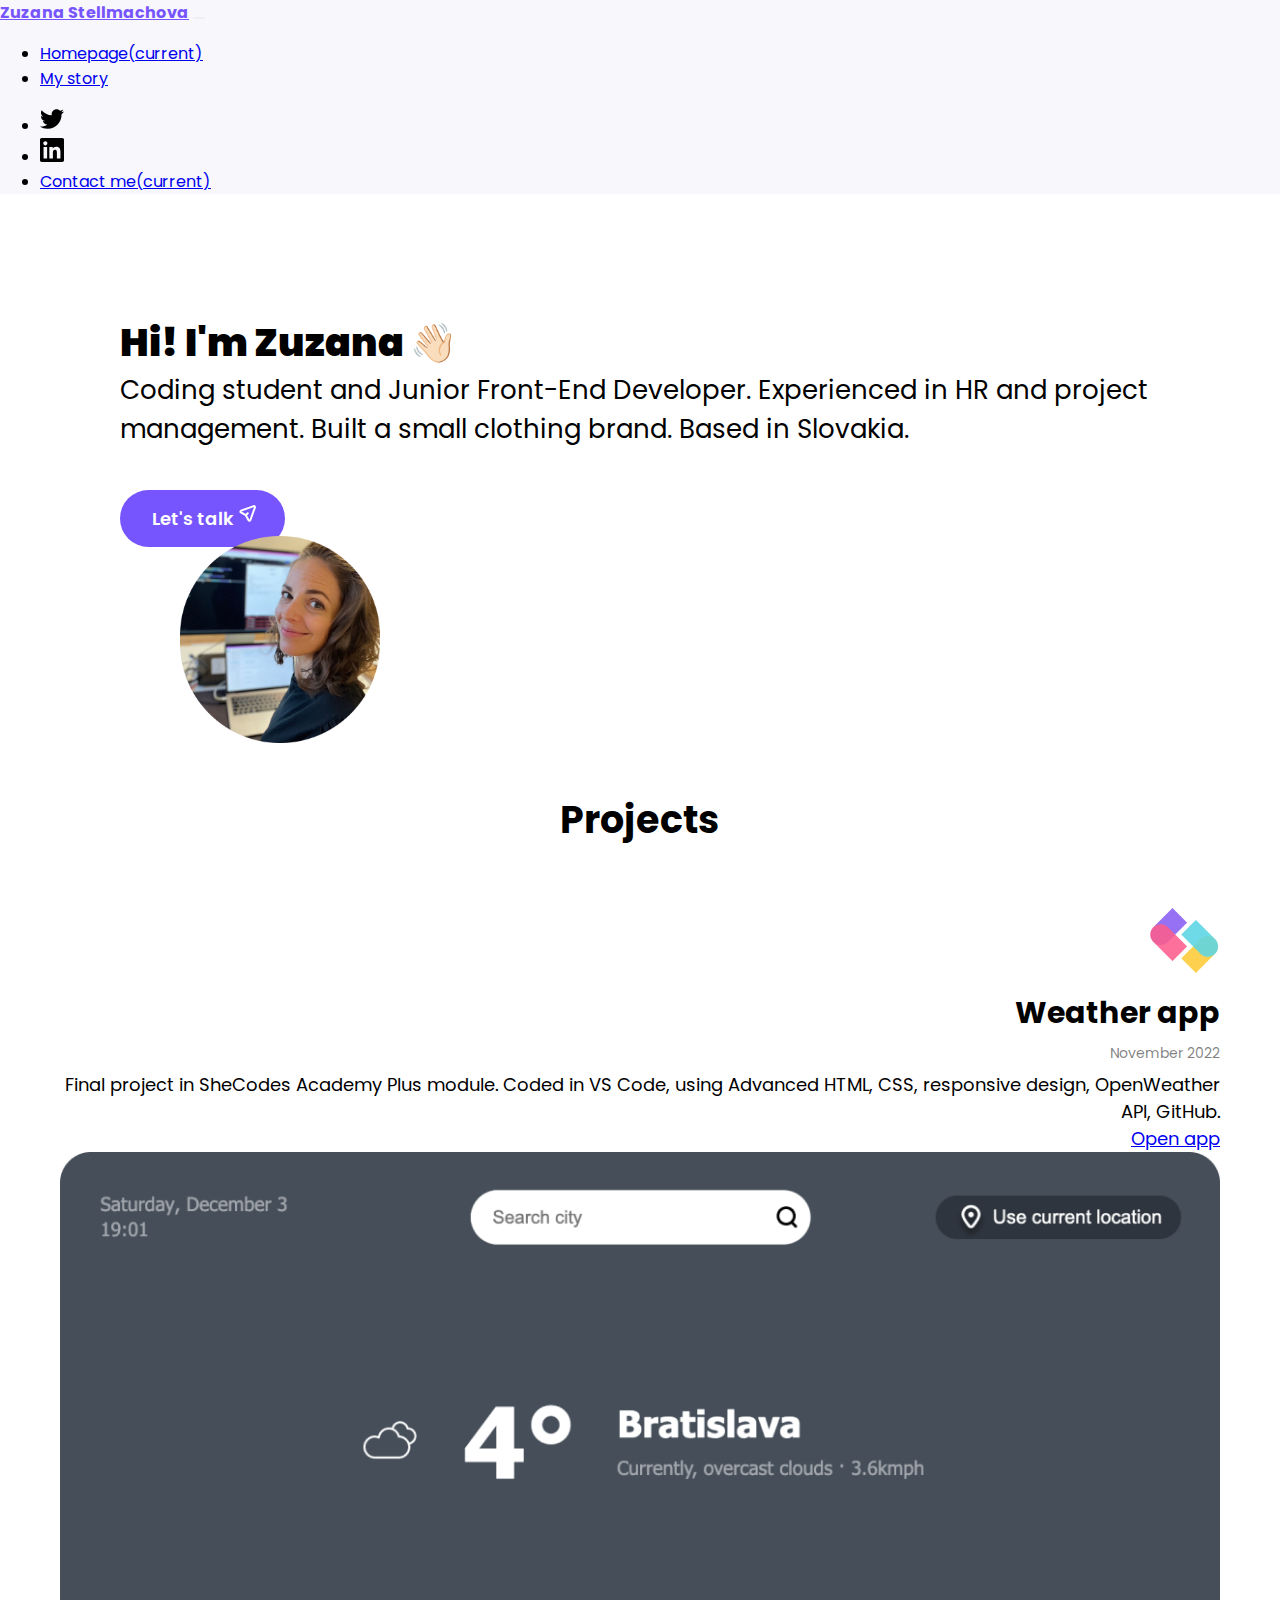
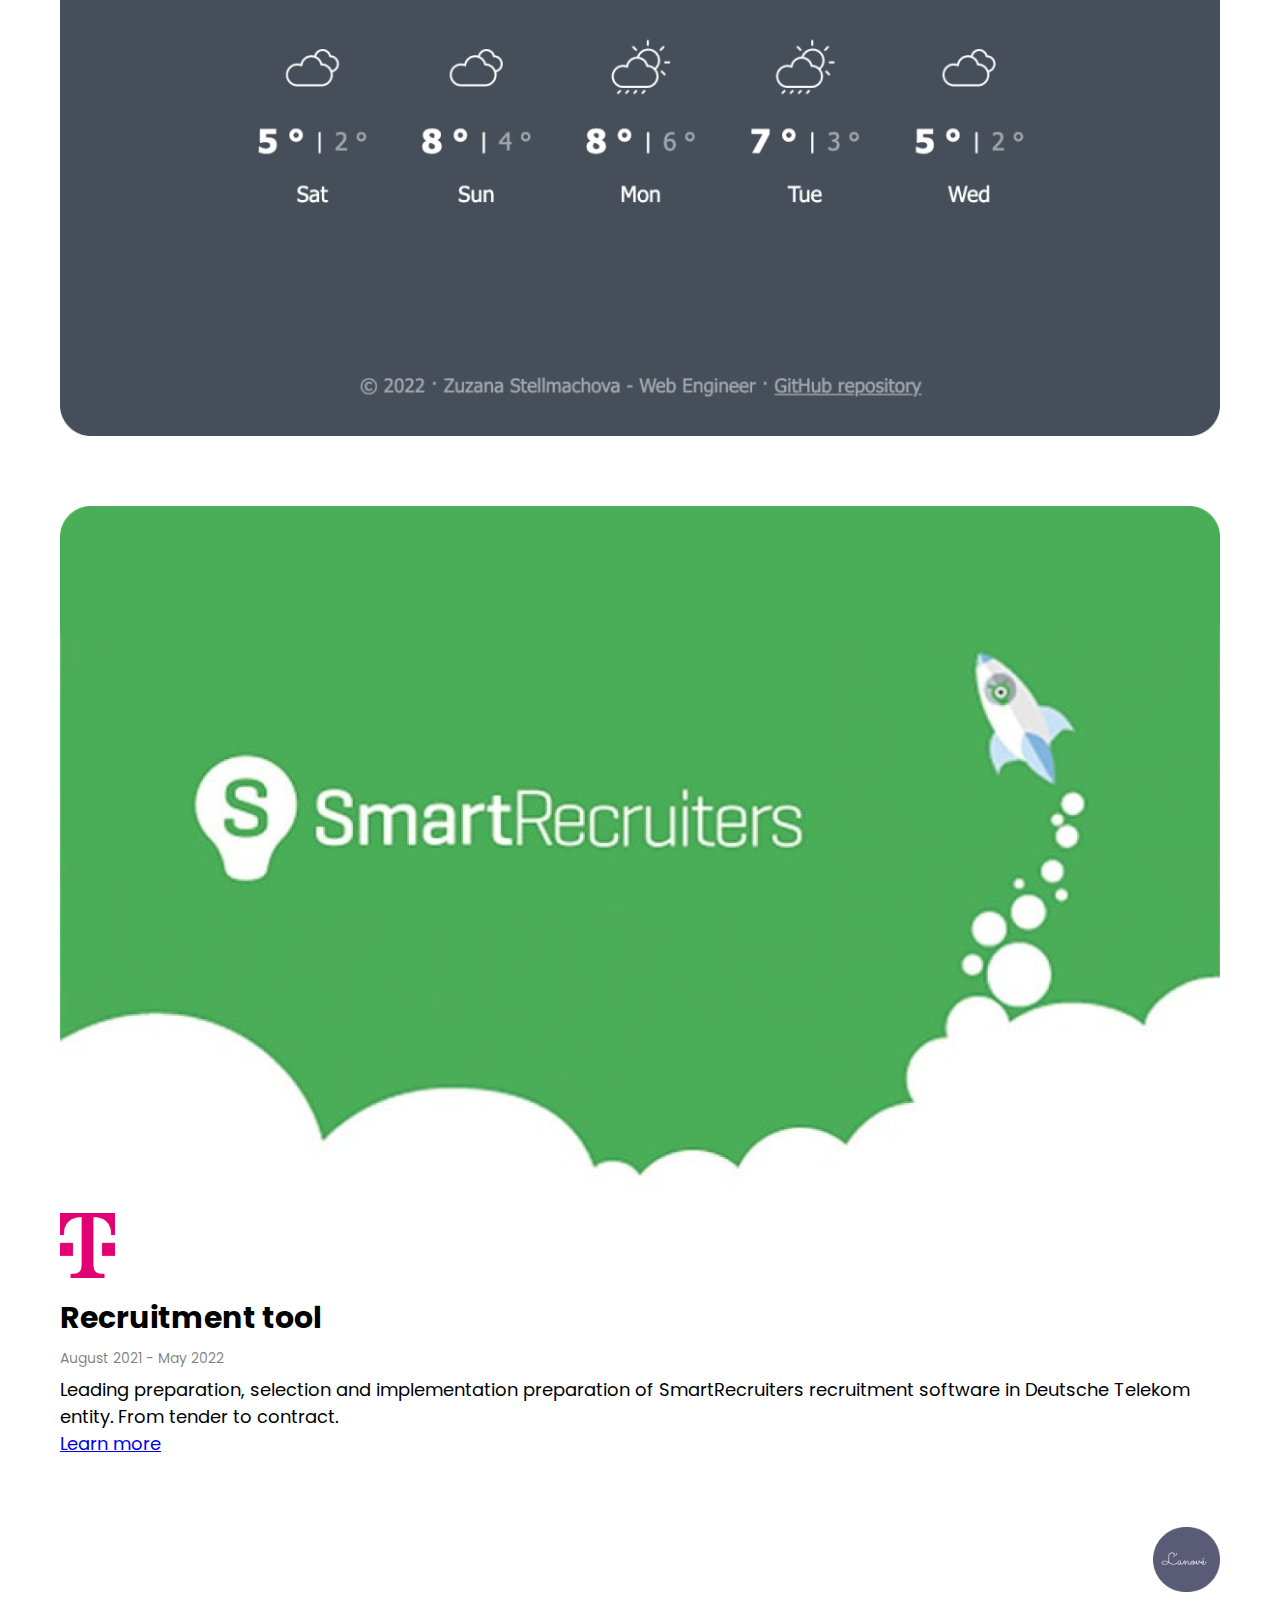
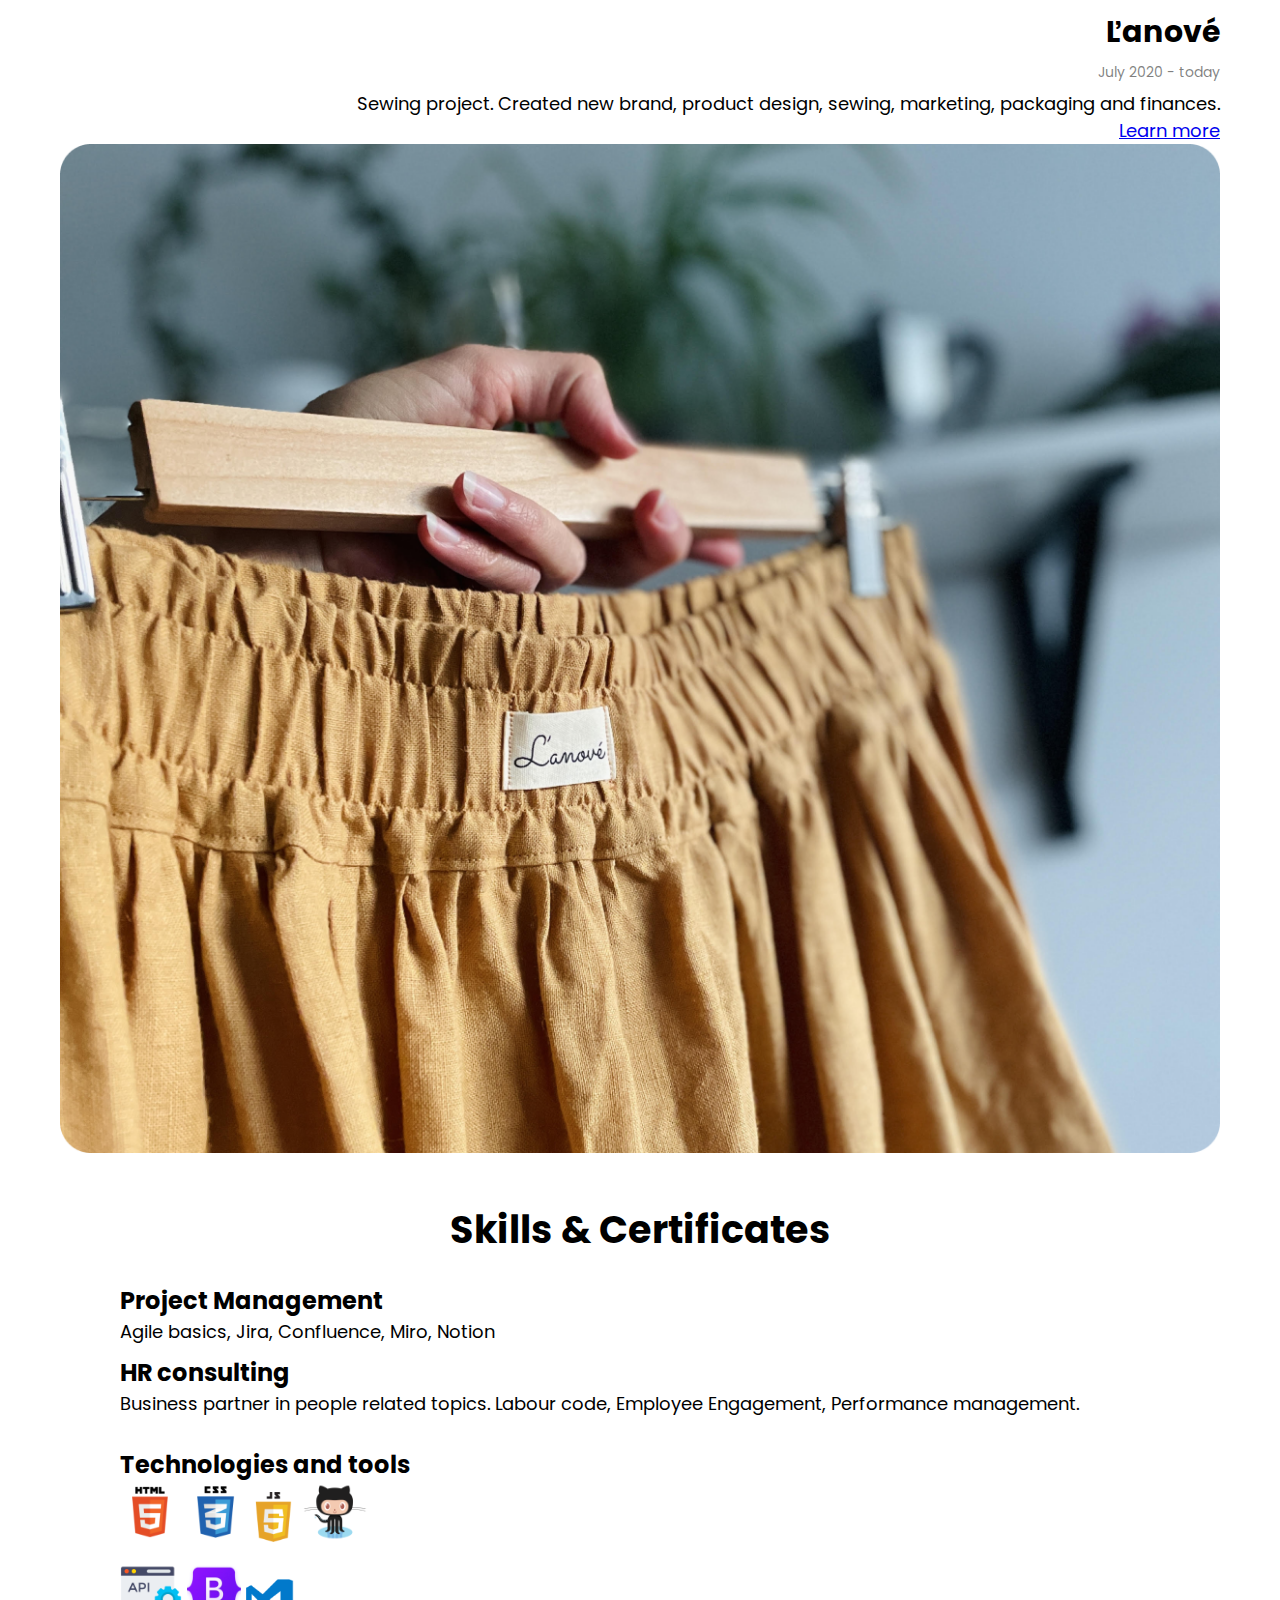
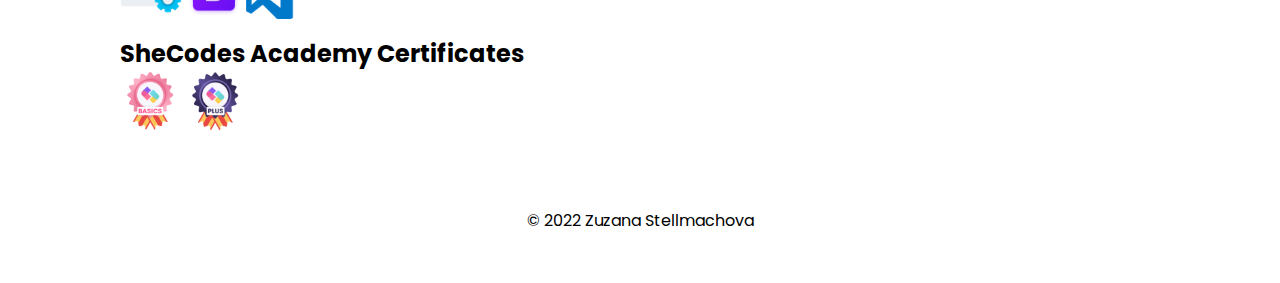
<file: index.html>
<!DOCTYPE html>
<html lang="eng">
    <head>
        <meta charset="UTF-8"/>
        <meta name="viewport" content="width=device-width, initial-scale=1.0">
        <meta http-equiv="X-UA-Compatible" content="IE=edge">
        <link rel="stylesheet" href="https://cdn.jsdelivr.net/npm/bootstrap@4.1.3/dist/css/bootstrap.min.css" integrity="sha384-MCw98/SFnGE8fJT3GXwEOngsV7Zt27NXFoaoApmYm81iuXoPkFOJwJ8ERdknLPMO" crossorigin="anonymous">
        <link rel="preconnect" href="https://fonts.googleapis.com"><link rel="preconnect" href="https://fonts.gstatic.com" crossorigin><link href="https://fonts.googleapis.com/css2?family=Oswald&family=Poppins:wght@400;600;800&display=swap" rel="stylesheet">
        <title>Zuzana Stellmachova - Junior Front-End Developer</title>
        <link rel="stylesheet" href="/styles.css"/>
        <script src="https://code.jquery.com/jquery-3.3.1.slim.min.js" integrity="sha384-q8i/X+965DzO0rT7abK41JStQIAqVgRVzpbzo5smXKp4YfRvH+8abtTE1Pi6jizo" crossorigin="anonymous"></script>
        <script src="https://cdn.jsdelivr.net/npm/popper.js@1.14.3/dist/umd/popper.min.js" integrity="sha384-ZMP7rVo3mIykV+2+9J3UJ46jBk0WLaUAdn689aCwoqbBJiSnjAK/l8WvCWPIPm49" crossorigin="anonymous"></script>
        <script src="https://cdn.jsdelivr.net/npm/bootstrap@4.1.3/dist/js/bootstrap.min.js" integrity="sha384-ChfqqxuZUCnJSK3+MXmPNIyE6ZbWh2IMqE241rYiqJxyMiZ6OW/JmZQ5stwEULTy" crossorigin="anonymous"></script>
    </head>
    <body>
        <nav class="navbar navbar-expand-md navbar-light sticky-top">
            <a class="navbar-brand" href="/index.html">Zuzana Stellmachova</a>
            <button class="navbar-toggler" type="button" data-toggle="collapse" data-target="#navbarText" aria-controls="navbarText" aria-expanded="false" aria-label="Toggle navigation">
              <span class="navbar-toggler-icon"></span>
            </button>
            <div class="collapse navbar-collapse" id="navbarText">
              <ul class="navbar-nav mr-auto">
                <li class="nav-item active" aria-current="page">
                  <a class="nav-link" href="/index.html" title="Homepage">Homepage<span class="sr-only">(current)</span></a>
                </li>
                <li class="nav-item">
                  <a class="nav-link" href="/myStory.html" title="My story">My story</a>
                </li>
              </ul>
              <span class="navbar-text">
                <ul class="navbar-nav mr-auto">
                    <li class="nav-item">
                        <a class="nav-link" href="https://twitter.com/ZStellmachova" target="blank" title="Twitter"><img src="/images/twitter.svg"></a>
                    </li>
                    <li class="nav-item">
                        <a class="nav-link" href="https://linkedin.com/in/zuzana-stellmachova" target="blank" title="LinkedIn"><img src="/images/linkedin.svg"></a>
                    </li>
                    <li class="nav-item active">
                      <a class="nav-link" href="mailto:stellmachovazuzana@gmail.com" title="stellmachovazuzana@gmail.com">Contact me<span class="sr-only">(current)</span></a>
                    </li>
                </ul>
              </span>
            </div>
          </nav>
            <div class="page-content">
                <div class="hero d-flex">
                    <div class="hero-content-wrapper">
                        <div class="hero-greeting">Hi! I'm Zuzana 👋🏻</div>
                        <div class="hero-text">Coding student and Junior Front-End Developer.
                            <br /> 
                        Experienced in HR and project management.
                        <br /> 
                        Built a small clothing brand. Based in Slovakia.
                        </div>
                        <div class="hero-contact">
                        <a href="mailto:stellmachovazuzana@gmail.com" class="hero-contact-link">Let's talk 
                            <img src="/images/Icon/Send.svg">
                        </a>
                        </div>
                    </div>
                    <div class="hero-img-wrapper"><img src="/images/ProfilePicture.png" class="profile-pic "></div>
                </div>
                <div class="projects-content">
                    <div class="section-heading">Projects</div>
                    <div class="container">
                        <div class="row project-row">
                            <div class="col-md-6 col-xs-12 project-item">
                                <div class="d-flex d-md-block">
                                    <img src="/images/sheCodes_logo.png" class="project-logo img-fluid"/>
                                    <div class="project-name-date-wrapper">
                                        <div class="project-name">Weather app</div>
                                        <div class="project-date">November 2022</div>
                                    </div>
                                </div>
                                <div class="project-description">Final project in SheCodes Academy Plus module. Coded in VS Code, using Advanced HTML, CSS, responsive design, OpenWeather API, GitHub.</div>
                                <div class="project-link-wrapper"><a href="https://benevolent-buttercream-5db718.netlify.app/" class="project-link" title="Weather app" target="blank">Open app</a></div>      
                            </div>
                            <div class="col-md-6 col-xs-12 project-item"><img src="/images/weatherApp.png" class="project-picture img-fluid"></div>
                        </div>

                        <div class="row project-row project-row-reverse">
                            <div class="col-md-6 col-xs-12 project-item"><img src="/images/smartRecruiters.png" class="project-picture img-fluid"></div>
                            <div class="col-md-6 col-xs-12 project-item">
                                <div class="d-flex d-md-block">
                                    <img src="/images/T_logo.png" class="project-logo img-fluid"/>
                                    <div class="project-name-date-wrapper">
                                        <div class="project-name">Recruitment tool</div>
                                        <div class="project-date">August  2021 - May 2022 </div>
                                    </div>
                                </div>
                                <div class="project-description">Leading preparation, selection and implementation preparation of 
                                    SmartRecruiters recruitment software  in Deutsche Telekom entity. 
                                    From tender to contract.</div>
                                <div class="project-link-wrapper"><a href="https://linkedin.com/in/zuzana-stellmachova" title="LinkedIn profile" class="project-link" target="blank">Learn more</a></div>      
                            </div>
                            
                        </div>
                        <div class="row project-row">
                            <div class="col-md-6 col-xs-12 project-item">
                                <div class="d-flex d-md-block">
                                    <img src="/images/Lanove_logo.png" class="project-logo img-fluid"/>
                                    <div class="project-name-date-wrapper">
                                        <div class="project-name">Ľanové</div>
                                    <div class="project-date">July 2020 - today</div>
                                    </div> 
                                </div>
                                <div class="project-description">Sewing project. Created new brand, product design, sewing, marketing,  packaging and finances.</div>
                                <div class="project-link-wrapper"><a href="https://instagram.com/_lanove" class="project-link" title="Instagram profile" target="blank">Learn more</a></div>      
                            </div>
                            <div class="col-md-6 col-xs-12 project-item"><img src="/images/lanove_projectPicture.png" class="project-picture img-fluid"></div>
                        </div>
                        
                    </div>
                </div>
                <div class="section-heading">Skills & Certificates</div>
                <div class="container skills-certificates-wrapper">
                    <div class="row skill-row">
                        <div class="col-md-6 col-xs-12 skill-column">
                            <div class="skill-heading">Project Management</div>
                            <div class="skill-description">Agile basics, Jira, Confluence, 
                                <br/>Miro, Notion</div>
                        </div>
                        <div class="col-md-6 col-xs-12 skill-column">
                            <div class="row skill-heading">HR consulting</div>
                            <div class="row skill-description">Business partner in people related topics.<br/>
                                Labour code, Employee Engagement,<br/> 
                                Performance management.</div>
                        </div>
                    </div>
                    <div class="row skill-row">
                        <div class="col-md-6 col-xs-12 skill-column">
                            <div class="row skill-heading">Technologies and tools</div>
                            <div class="row skill-description">
                                <img src="/images/html.png" class="skill-image">
                                <img src="/images/css.png" class="skill-image">
                                <img src="/images/js.png" class="skill-image skill-image-js">
                                <img src="/images/github.png" class="skill-image"> 
                            </div>
                            <div class="row skill-description">
                                <img src="/images/api.png" class="skill-image">
                                <img src="/images/bootstrap.png" class="skill-image">
                                <img src="/images/vscode.png" class="skill-image skill-image-vscode">
                            </div>
                        </div>
                        <div class="col-md-6 col-xs-12 skill-column">
                            <div class="row skill-heading">SheCodes Academy Certificates</div>
                            <div class="row skill-description">
                                <img src="/images/sheCodesBasics.png" class="skill-image">
                                <img src="/images/sheCodesPlus.png" class="skill-image">
                            </div>
                        </div>
                    </div>
            </div> 
        <footer>© 2022 Zuzana Stellmachova</footer>       
    </body>
</html>
</file>
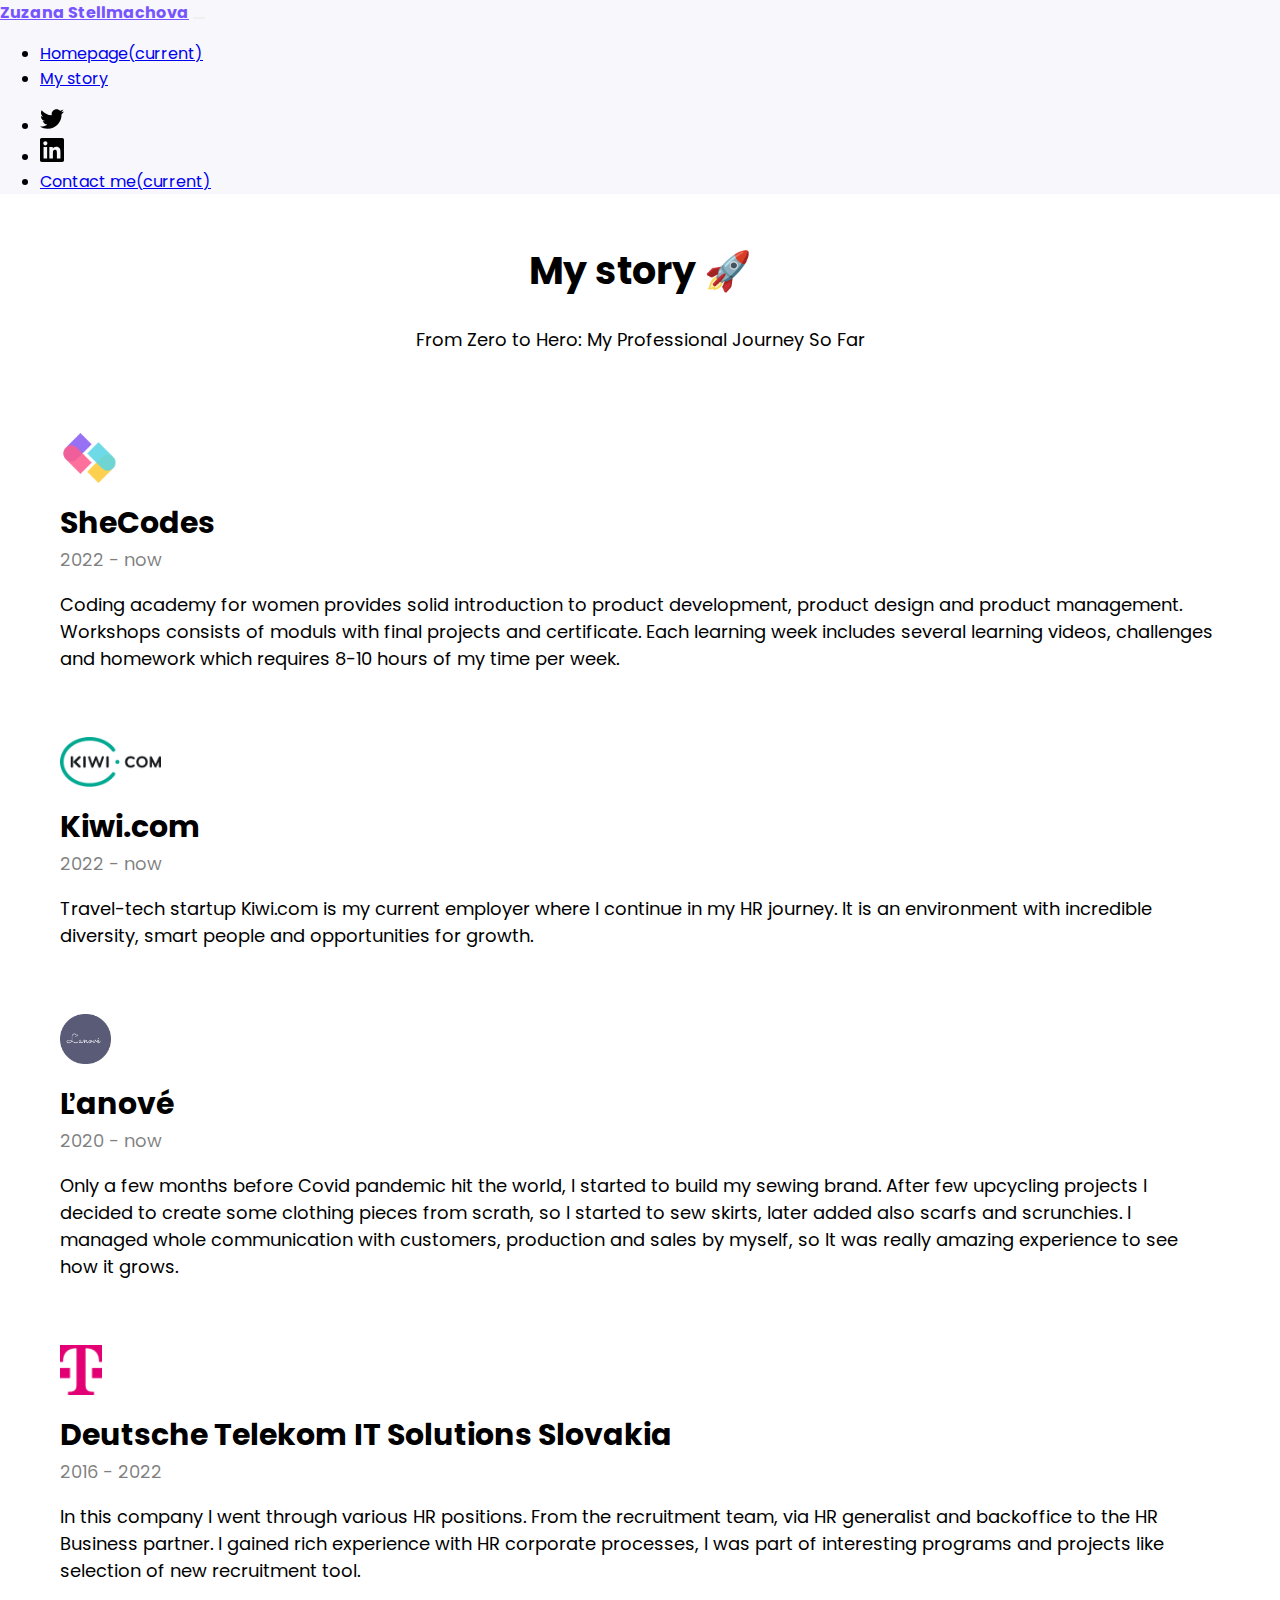
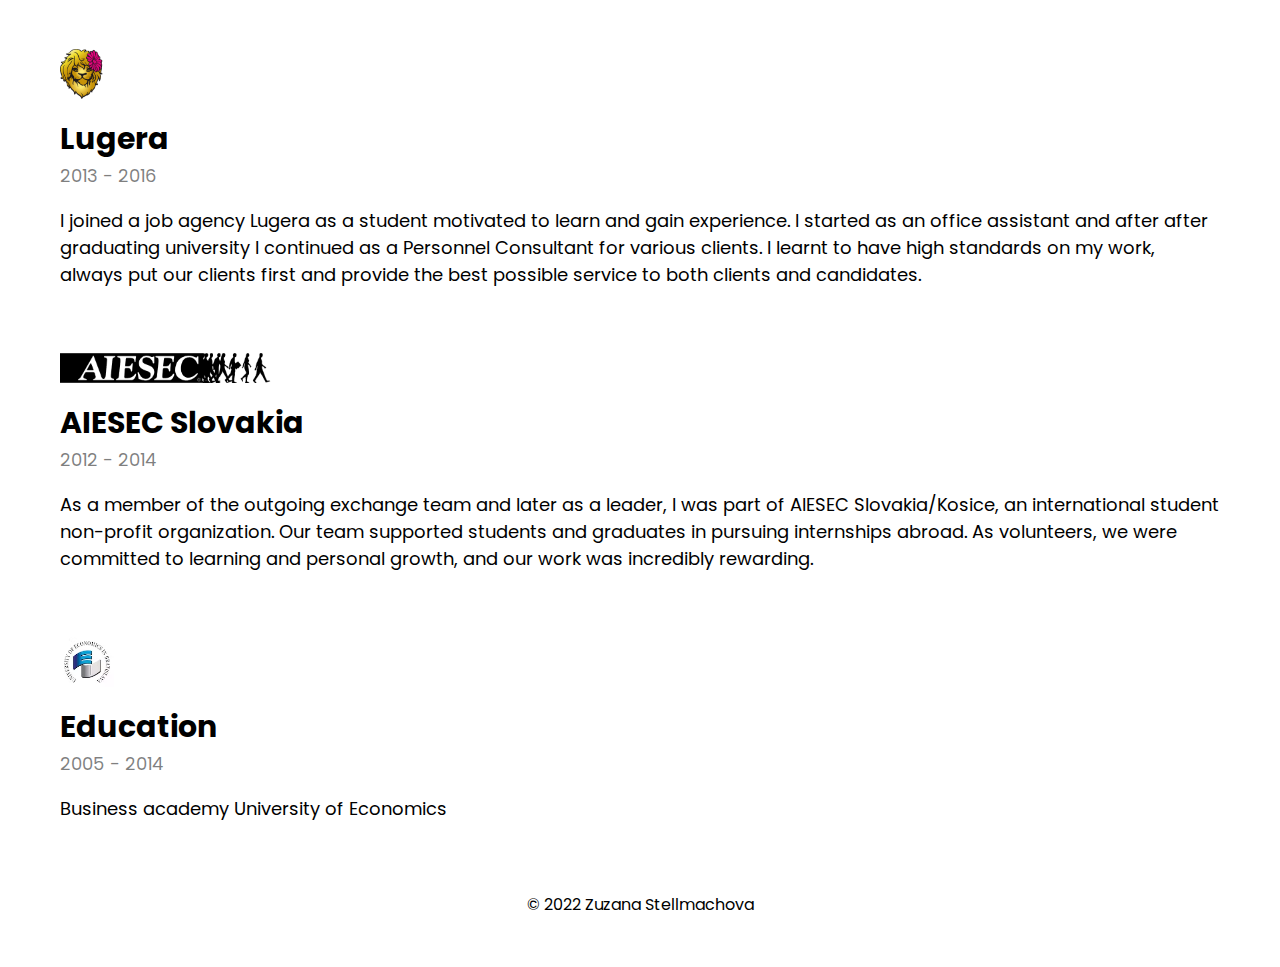
<file: myStory.html>
<!DOCTYPE html>
<html lang="eng">
    <head>
        <meta charset="UTF-8"/>
        <meta name="viewport" content="width=device-width, initial-scale=1.0">
        <meta http-equiv="X-UA-Compatible" content="IE=edge">
        <link rel="stylesheet" href="https://cdn.jsdelivr.net/npm/bootstrap@4.1.3/dist/css/bootstrap.min.css" integrity="sha384-MCw98/SFnGE8fJT3GXwEOngsV7Zt27NXFoaoApmYm81iuXoPkFOJwJ8ERdknLPMO" crossorigin="anonymous">
        <link rel="preconnect" href="https://fonts.googleapis.com"><link rel="preconnect" href="https://fonts.gstatic.com" crossorigin><link href="https://fonts.googleapis.com/css2?family=Oswald&family=Poppins:wght@400;600;800&display=swap" rel="stylesheet">
        <title>Zuzana Stellmachova - Junior Front-End Developer</title>
        <link rel="stylesheet" href="/styles.css"/>
        <script src="https://code.jquery.com/jquery-3.3.1.slim.min.js" integrity="sha384-q8i/X+965DzO0rT7abK41JStQIAqVgRVzpbzo5smXKp4YfRvH+8abtTE1Pi6jizo" crossorigin="anonymous"></script>
        <script src="https://cdn.jsdelivr.net/npm/popper.js@1.14.3/dist/umd/popper.min.js" integrity="sha384-ZMP7rVo3mIykV+2+9J3UJ46jBk0WLaUAdn689aCwoqbBJiSnjAK/l8WvCWPIPm49" crossorigin="anonymous"></script>
        <script src="https://cdn.jsdelivr.net/npm/bootstrap@4.1.3/dist/js/bootstrap.min.js" integrity="sha384-ChfqqxuZUCnJSK3+MXmPNIyE6ZbWh2IMqE241rYiqJxyMiZ6OW/JmZQ5stwEULTy" crossorigin="anonymous"></script>
    </head>
    <body>
        <nav class="navbar navbar-expand-md navbar-light sticky-top">
            <a class="navbar-brand" href="/index.html">Zuzana Stellmachova</a>
            <button class="navbar-toggler" type="button" data-toggle="collapse" data-target="#navbarText" aria-controls="navbarText" aria-expanded="false" aria-label="Toggle navigation">
              <span class="navbar-toggler-icon"></span>
            </button>
            <div class="collapse navbar-collapse" id="navbarText">
              <ul class="navbar-nav mr-auto">
                <li class="nav-item">
                  <a class="nav-link" href="/index.html">Homepage<span class="sr-only" title="Homepage">(current)</span></a>
                </li>
                <li class="nav-item active" aria-current="page">
                  <a class="nav-link" href="/myStory.html" title="My story">My story</a>
                </li>
              </ul>
              <span class="navbar-text">
                <ul class="navbar-nav mr-auto">
                    <li class="nav-item">
                        <a class="nav-link" href="https://twitter.com/ZStellmachova" target="blank"><img src="/images/twitter.svg"></a>
                    </li>
                    <li class="nav-item">
                        <a class="nav-link" href="https://linkedin.com/in/zuzana-stellmachova" target="blank"><img src="/images/linkedin.svg"></a>
                    </li>
                    <li class="nav-item active">
                      <a class="nav-link" href="mailto:stellmachovazuzana@gmail.com">Contact me<span class="sr-only">(current)</span></a>
                    </li>
                  </ul>
              </span>
            </div>
        </nav>
        <div class="page-content">
            <div class="section-heading story-heading">My story 🚀</div>
            <div class="section-description">From Zero to Hero: <br/> My Professional Journey So Far</div>
            <div class="milestones-wrapper">
                <div class="container milestone">
                    <div class="row milestone-logo"><img src="/images/sheCodes_logo.png" class="milestone-logo-img"></div>
                    <div class="row milestone-headline">
                        <div class="col-md-3 col-6 milestone-name">SheCodes</div>
                        <div class="col-md-9 col-6 milestone-year">2022 - now</div>
                    </div>
                    <div class="row milestone-description">Coding academy for women provides solid introduction to product development, 
                            product design and product management. Workshops consists of moduls with final projects and certificate. 
                            Each learning week includes several learning videos, challenges and  homework 
                            which requires 8-10 hours of my time per week.
                    </div>
                </div>
                   
                <div class="container milestone">
                    <div class="row milestone-logo"><img src="/images/kiwi_logo.png" class="milestone-logo-img"></div>
                    <div class="row milestone-headline">
                        <div class="col-md-3 col-6 milestone-name">Kiwi.com</div>
                        <div class="col-md-9 col-6 milestone-year">2022 - now</div>
                    </div>
                    <div class="row milestone-description">Travel-tech startup Kiwi.com is my current employer where I continue in my HR journey. 
                        It is an environment with incredible diversity, smart people and opportunities for growth.  
                    </div>
                </div>
    
                <div class="container milestone">
                    <div class="row milestone-logo"><img src="/images/Lanove_logo.png" class="milestone-logo-img"></div>
                    <div class="row milestone-headline">
                        <div class="col-md-3 col-6 milestone-name">Ľanové</div>
                        <div class="col-md-9 col-6 milestone-year">2020 - now</div>
                    </div>
                    <div class="row milestone-description">Only a few months before Covid pandemic hit the world, 
                            I started to build my sewing brand. After few upcycling projects I decided to create some clothing pieces from scrath, 
                            so I started to sew skirts, later added also scarfs and scrunchies. 
                            I managed whole communication with customers, production and sales by myself, 
                            so It was really amazing experience to see how it grows.      
                    </div>
                </div>
    
                <div class="container milestone">
                    <div class="row milestone-logo"><img src="/images/T_logo.png" class="milestone-logo-img"></div>
                    <div class="row milestone-headline">
                           <div class="col-md-5 col-6 milestone-name">Deutsche Telekom IT Solutions Slovakia</div>
                        <div class="col-md-7 col-6 milestone-year">2016 - 2022</div>
                    </div>
                    <div class="row milestone-description">In this company I went through various HR positions. 
                            From the recruitment team, via HR generalist and backoffice to the HR Business partner. 
                            I gained rich experience with HR corporate processes, 
                            I was part of interesting programs and projects like selection of new recruitment tool.       
                    </div>
                </div>  
    
                <div class="container milestone">
                    <div class="row milestone-logo"><img src="/images/lugera_logo.png" class="milestone-logo-img"></div>
                    <div class="row milestone-headline">
                        <div class="col-md-3 col-6 milestone-name">Lugera</div>
                        <div class="col-md-9 col-6 milestone-year">2013 - 2016</div>
                    </div>
                    <div class="row milestone-description">I joined a job agency Lugera as a student motivated to learn and gain experience. 
                            I started as an office assistant and after after graduating university I continued as a Personnel Consultant for various clients.
                             I learnt to have high standards on my work, always put our clients first 
                            and provide the best possible service to both clients and candidates.        
                    </div>
                </div>
    
                <div class="container milestone">
                    <div class="row milestone-logo"><img src="/images/aiesec.png" class="milestone-logo-img-aiesec"></div>
                    <div class="row milestone-headline">
                        <div class="col-md-5 col-6 milestone-name">AIESEC Slovakia</div>
                        <div class="col-md-7 col-6 milestone-year">2012 - 2014</div>
                    </div>
                    <div class="row milestone-description">As a member of the outgoing exchange team and later as a leader, 
                            I was part of AIESEC Slovakia/Kosice, an international student non-profit organization. 
                            Our team supported students and graduates in pursuing internships abroad. 
                            As volunteers, we were committed to learning and personal growth, and our work was incredibly rewarding.        
                    </div>
                </div>
    
                <div class="container milestone">
                    <div class="row milestone-logo"><img src="/images/university_logo.png" class="milestone-logo-img"></div>
                    <div class="row milestone-headline">
                        <div class="col-md-3 col-6 milestone-name">Education</div>
                        <div class="col-md-9 col-6 milestone-year">2005 - 2014</div>
                    </div>
                    <div class="row milestone-description">
                            Business academy <br/>
                            University of  Economics        
                    </div>
                </div>
            </div>

            <footer>© 2022 Zuzana Stellmachova</footer>    
        </div>
            
    </body>
</html>
</file>
<file: styles.css>
:root {
    --main-color: #7755FE;
    --hover-color: #6447da;
    --background-color: #f7f7fc;
    --main-font: "Poppins", sans;
}
body {
    margin: 0 auto;
}

.page-content {
    font-family: var(--main-font);
    font-weight: 400;
    font-size: 24px;
}

.navbar {
    font-family: var(--main-font);
    background-color: var(--background-color);
}

.navbar-brand {
    font-family: var(--main-font);
    font-weight: bold;
    color: var(--main-color);
}

.navbar-toggler {
    border: none;
}

.nav-link:focus,
.nav-link:active,
.nav-link:hover {
    color:rgba(0, 0, 0, 0.5)
}

.navbar-toggler:focus,
.navbar-toggler:active,
.navbar-toggler-icon:focus {
    outline: none;
    box-shadow: none;
}

.hero-greeting {
    font-family: var(--main-font);
    font-weight: 900;
    font-size: 48px;
}

.hero {
    margin-left: 60px;
    margin-top: 120px;
    justify-content: center;
    align-items: center;
    flex-direction: row;
    align-items: flex-start;
    align-self: center;
    gap: 80px;
    font-size: 32px;
}

.section-heading {
    font-size: 48px;
    font-weight: bolder ;
    margin: 80px auto 68px auto;
    text-align: center;
}
    
.section-description {
    font-size: 32px;
    display: block;
    margin: 0 20px;
    text-align: center;
    }

.hero-content-wrapper {
    flex-direction: column;
}

.hero-contact {
    margin-top: 48px;
}

.hero-contact-link {
    font-size: 18px;
    font-weight: 600;
    text-decoration: none;
    color: white;
    background-color: var(--main-color);
    border-radius: 32px;
    padding: 16px 24px 16px 32px; 
}

.hero-contact-link:hover {
    color: white;
    background-color: var(--hover-color);
    text-decoration: none;
}

.profile-pic {
    max-width: 285px;
    display: flex;
    align-self: flex-end;
}

.projects-content {
    display: flex;
    flex-direction: column;
    /* margin-left: -40px; */
}

.row {
    margin: 0;
}

.project-name {
    font-weight: bolder;
    font-size: 40px;
}

.project-logo {
    max-height: 50px;
}

.project-row {
margin-top: 110px;
}

.project-row:first-child {
    margin-top: 35px;
}

.project-item {
    vertical-align: middle;
    text-align: right;
    align-items: center;
}
.project-date {
    font-size: 18px;
    color: rgba(0, 0, 0, 0.5);
    margin: 7px 0;
}

.project-item:nth-child(2) {
    text-align: left;
}

.project-picture {
    max-width: 100%;
    vertical-align: middle;
    padding: 0;
}

.skills-certificates-wrapper {
    font-size: 18px;
    text-align: center;
    align-items: center;
}

.skill-column {
    align-items: left;
}

.skill-row {
    justify-content: center;
    margin-bottom: 30px;
}

.skill-heading {
    font-weight: bold;
    font-size: 24px;
    margin: 0;
    text-align: left;
}

.skill-description {
    text-align: left;
    margin: 0 0 10px 0;
    gap: 10px;
    align-items: center;
}

.skill-image {
    max-height: 80px;
}
.skill-image-js {
    max-height: 70px;
}

.skill-image-vscode {
    max-height: 60px;
}

.story-heading {
    margin-bottom: 27px;
}

.milestone {
    margin-top: 65px;
    row-gap: 10px;
    display: grid;

}

.milestones-wrapper {
    margin-top: 80px;
}

.milestone-headline {
    align-items: flex-end;
    justify-content: center;
}

.milestone-logo-img {
    max-height: 60px;
}

.milestone-logo-img-aiesec {
    max-height: 40px;
}

.milestone-name {
    padding: 0;
    font-weight: bolder;
    font-size: 40px;
}

.milestone-year {
    font-size: 16px;
    margin-bottom: 8px;
    color: rgba(0, 0, 0, 0.5);
}

footer {
    text-align: center;
    font-size: 18px;
    margin-top: 140px;
    margin-bottom: 50px;
}

/* ------------------------------------------------------------------------ */
/* laptop */

@media (min-width: 993px) and (max-width: 1366px) {
    .page-content {
        font-size: 18px;
        padding: 0 60px;
    }

    .hero-greeting {
        font-size: 38px;
    }

    .hero {
        font-size: 26px;
        gap: 0px;
    }

    .profile-pic {
        max-width: 200px;
        display: flex;
        align-self: flex-end;
        margin: 0 60px;
    }

    .section-heading {
        font-size: 38px;
        margin-top: 48px;
        margin-bottom: 25px;
    }
        
    .section-description {
        font-size: 18px;
    }
    
    .project-name {
        font-size: 30px;
        margin-top: 10px;
    }
    .project-row {
        margin-top: 70px;
    }
    br {
        display: none;
    }

    .project-date {
        font-size: 14px;
        color: rgba(0, 0, 0, 0.5);
        margin: 7px 0;
    }

    .project-logo {
        max-height: 65px;
    }

    .project-item:nth-child(2) {
        text-align: left;
    }
    
    .project-picture {
        max-width: 100%;
        vertical-align: middle;
        padding: 0;
    }
    
    .skills-certificates-wrapper {
        font-size: 18px;
        row-gap: 50px;
        margin-left: 60px;
    }
    
    .skill-column {
        align-items: left;
    }
    
    .skill-row {
        justify-content: center;    
    }
    
    .skill-heading {
        font-weight: bold;
        font-size: 24px;
        margin: 0;
        text-align: left;
    }
    
    .skill-description {
        text-align: left;
        margin: 0 0 10px 0;
        gap: 10px;
        align-items: center;
    }
    
    .skill-image {
        max-height: 60px;
    }

    .skill-image-vscode {
        max-height: 40px;
        align-self: baseline;
    }

    .skill-image-js {
        max-height: 50px;
    }
    
    .story-heading {
        margin-bottom: 27px;
    }
    
    .milestone {
        margin-top: 65px;
        row-gap: 10px;
        display: grid;
    
    }
    
    .milestones-wrapper {
        margin-top: 80px;
    }
    
    .milestone-headline {
        align-items: flex-end;
        justify-content: center;
    }
    .milestone-logo-img {
        max-height: 50px
    }

    .milestone-logo-img-aiesec {
        max-height: 30px;
    }

    .milestone-name {
        padding: 0;
        font-weight: bolder;
        font-size: 30px;
    }
    
    .milestone-year {
        font-size: 18px;
        color: rgba(0, 0, 0, 0.5);
        margin-bottom: 8px;
    }
    
    footer {
        text-align: center;
        font-size: 16px;
        margin-top: 70px;
        margin-bottom: 50px;
    }
}


/* ------------------------------------------------------------------------ */
/* tablet */

@media (min-width: 769px) and (max-width: 992px) {
    .page-content {
        font-size: 18px;
        padding: 0 60px;
        margin: -40px;
    }

    .hero-greeting {
        font-size: 30px;
    }

    .hero {
        margin-top: 80px;
        font-size: 20px;
        gap: 0px;
    }

    .profile-pic {
        max-width: 200px;
        display: flex;
        align-self: flex-end;
        margin: 0 60px;
    }

    .section-heading {
        font-size: 30px;
        margin-top: 48px;
        margin-bottom: 25px;
    }
        
    .section-description {
        font-size: 16px;
    }
    
    .projects-content {
        margin: 0 auto ;
    }

    .project-name {
        font-size: 24px;
        margin-top: 10px;
    }
    .project-row {
        margin-top: 70px;
    }
    br {
        display: none;
    }

    .project-date {
        font-size: 14px;
        color: rgba(0, 0, 0, 0.5);
        margin: 7px 0;
    }

    .project-logo {
        max-height: 55px;
    }
    
    .project-picture {
        max-width: 100%;
        vertical-align: middle;
        padding: 0;
    }
    
    .skills-certificates-wrapper {
        font-size: 18px;
        row-gap: 50px;
        /* margin-left: 20px; */
    }
    
    .skill-column {
        align-items: left;
    }
    
    .skill-row {
        justify-content: center;    
    }
    
    .skill-heading {
        font-weight: bold;
        font-size: 24px;
        margin: 0;
        text-align: left;
    }
    
    .skill-description {
        text-align: left;
        margin: 0;
        gap: 10px;
        align-items: center;
    }
    
    .skill-image {
        max-height: 60px;
    }

    .skill-image-js {
        max-height: 40px;
    }

    .skill-image-vscode {
        max-height: 50px;
    }
    
    .story-heading {
        margin-bottom: 27px;
    }
    
    .milestone {
        margin-top: 45px;
        row-gap: 10px;
        display: grid;
    }
    
    .milestones-wrapper {
        margin-top: 80px;
    }
    
    .milestone-headline {
        align-items: flex-end;
        justify-content: center;
    }

    .milestone-logo-img {
        max-height: 40px;
    }

    .milestone-logo-img-aiesec {
        max-height: 25px;
    }
    
    .milestone-name {
        padding: 0;
        font-weight: bolder;
        font-size: 24px;
    }
    
    .milestone-year {
        font-size: 18px;
        color: rgba(0, 0, 0, 0.5);
        margin-bottom: 8px;
    }
    
    footer {
        text-align: center;
        font-size: 16px;
        margin-top: 70px;
        margin-bottom: 50px;
    }
}

/* ------------------------------------------------------------------------ */
/* mobile */

@media (min-width: 577px) and (max-width: 768px) {
    .page-content {
        font-size: 16px;
        margin: 0;
    }

    .hero-greeting {
        font-size: 25px;
    }

    .hero {
        margin: 60px 98px 0 98px ;
        font-size: 16px;
        gap: 0px;
    }

    br {
        display: none;
    }

    .profile-pic {
        max-width: 150px;
        display: flex;
        align-self: flex-end;
        margin: 0 0 0 10px;
    }

    .hero-contact-link {
        font-size: 16px;
        font-weight: 600;
        text-decoration: none;
        color: white;
        background-color: var(--main-color);
        border-radius: 32px;
        padding: 8px 12px 8px 20px; 
    }

    .hero-contact {
        margin-bottom: 40px;
    }

    .section-heading {
        font-size: 25px;
        margin-top: 30px;
        margin-bottom: -10px;

    }
        
    .section-description {
        font-size: 16px;
    }
    
    .projects-content {
        margin-left: 0px;
        background-color: var(--background-color);
        padding-bottom: 30px;
    }

    .project-name {
        font-size: 22px;
        margin-top: 10px;
    }

    .project-row {
        margin-top: 40px;
        margin-bottom: 40px;
    }

    .project-row-reverse {
        flex-direction: column-reverse;
    }

    .project-date {
        font-size: 14px;
        color: rgba(0, 0, 0, 0.5);
        margin: 7px 0;
    }

    .project-name-date-wrapper {
        text-align: left;
        padding-left: 25px;
    }

    .project-description {
        text-align: left;
    }

    .project-logo {
        max-height: 55px;
    }

    .project-link-wrapper {
        text-align: center;
        margin-top: 10px;
        margin-bottom: 10px;
    }
    
    .project-picture {
        max-width: 100%;
        vertical-align: middle;
        padding: 0;
    }
    
    .skills-certificates-wrapper {
        font-size: 18px;
        row-gap: 50px;
    }
    
    .skill-column {
        align-items: left;
    }
    
    .skill-heading {
        font-weight: bold;
        font-size: 20px;
        margin: 0;
        margin-top: 30px;
        text-align: left;
    }
    
    .skill-description {
        text-align: left;
        margin: 0;
        gap: 10px;
        font-size: 16px;
        align-items: center;
    }
    
    .skill-image {
        max-height: 70px;
    }

    .skill-image-vscode {
        max-height: 50px;
    }

    .skill-image-js {
        max-height: 60px;
    }
    
    .story-heading {
        margin-bottom: 27px;
    }
    
    .milestone {
        margin-bottom: 45px;
        /* row-gap: 10px; */
        display: grid;
    }
    
    .milestones-wrapper {
        margin-top: 0px;
    }
    
    .milestone-headline {
        align-items: flex-end;
        justify-content: baseline;
    }
    
    .milestone-name {
        padding: 0;
        vertical-align: bottom;
        font-weight: bolder;
        font-size: 20px;
        margin-bottom: 0;
    }

    .milestone-logo-img {
        max-height: 30px;
    }

    .milestone-logo-img-aiesec {
        max-height: 20px;
    }
    
    .milestone-year {
        font-size: 14px;
        color: rgba(0, 0, 0, 0.5);
        margin-bottom: 0;
    }
    
    footer {
        text-align: center;
        font-size: 16px;
        margin-top: 70px;
        margin-bottom: 50px;
    }
}

/* ------------------------------------------------------------------------ */
/* mobile xs */ 

@media (max-width: 576px) {
    .page-content {
        font-size: 16px;
    }

    .hero-greeting {
        font-size: 25px;
    }

    .hero {
        margin: 60px 60px 0 60px;
        font-size: 16px;
        gap: 0px;
        flex-direction: column-reverse;
        align-items: center;
    }

    br {
        display: none;
    }

    .profile-pic {
        max-width: 150px;
        display: flex;
        align-self: center;
        margin: 0 0 30px 0px;
    }

    .hero-contact-link {
        font-size: 16px;
        font-weight: 600;
        text-decoration: none;
        color: white;
        background-color: var(--main-color);
        border-radius: 32px;
        padding: 8px 12px 8px 20px; 
    }

    .hero-contact {
        margin-bottom: 40px;
    }

    .section-heading {
        font-size: 25px;
        margin-top: 30px;
        margin-bottom: -10px;

    }
        
    .section-description {
        font-size: 16px;
    }
    
    .projects-content {
        margin-left: 0px;
        background-color: var(--background-color);
        padding: 0 30px 30px 30px;
    }

    .project-name {
        font-size: 22px;
        margin-top: 10px;
    }

    .project-row {
        margin-top: 40px;
        margin-bottom: 40px;
    }

    .project-row-reverse {
        flex-direction: column-reverse;
    }

    .project-date {
        font-size: 14px;
        color: rgba(0, 0, 0, 0.5);
        margin: 7px 0;
    }

    .project-name-date-wrapper {
        text-align: left;
        padding-left: 25px;
    }

    .project-description {
        text-align: left;
    }

    .project-logo {
        max-width: 55px;
    }

    .project-link-wrapper {
        text-align: center;
        margin-top: 10px;
        margin-bottom: 10px;
    }
    
    .project-picture {
        max-width: 100%;
        vertical-align: middle;
        padding: 0;
    }
    
    .skills-certificates-wrapper {
        font-size: 18px;
        row-gap: 50px;
        padding-left: 60px;
        padding-right: 60px;
    }
    
    .skill-column {
        align-items: left;
        padding: 0;
    }
    
    .skill-heading {
        font-weight: bold;
        font-size: 20px;
        margin: 0;
        margin-top: 30px;
        text-align: left;
    }

    
    .skill-description {
        text-align: left;
        margin: 6px 0 0 0;
        gap: 10px;
        font-size: 16px;
        align-items: center;
    }
    
    .skill-image {
        max-height: 60px;
    }
    
    .skill-image-vscode {
        max-height: 40px;
    }

    .skill-image-js {
        max-height: 50px;
    }

    .story-heading {
        margin-bottom: 27px;
    }
    
    .milestone {
        margin-top: 45px;
        row-gap: 10px;
        display: grid;
    }
    
    .milestones-wrapper {
        margin: 0 10px;
    }
    
    .milestone-headline {
        align-items: flex-end;
        justify-content: center;
    }
    
    .milestone-name {
        padding: 0;
        font-weight: bolder;
        font-size: 20px;
    }
    
    .milestone-year {
        font-size: 14px;
        color: rgba(0, 0, 0, 0.5);
        margin-bottom: 0;
        /* padding: 0 0 3px 20px; */
    }
    .milestone-logo-img {
        max-height: 30px;
    }

    .milestone-logo-img-aiesec {
        max-height: 20px;
    }
    
    footer {
        text-align: center;
        font-size: 16px;
        margin-top: 70px;
        margin-bottom: 50px;
    }
}
</file>
